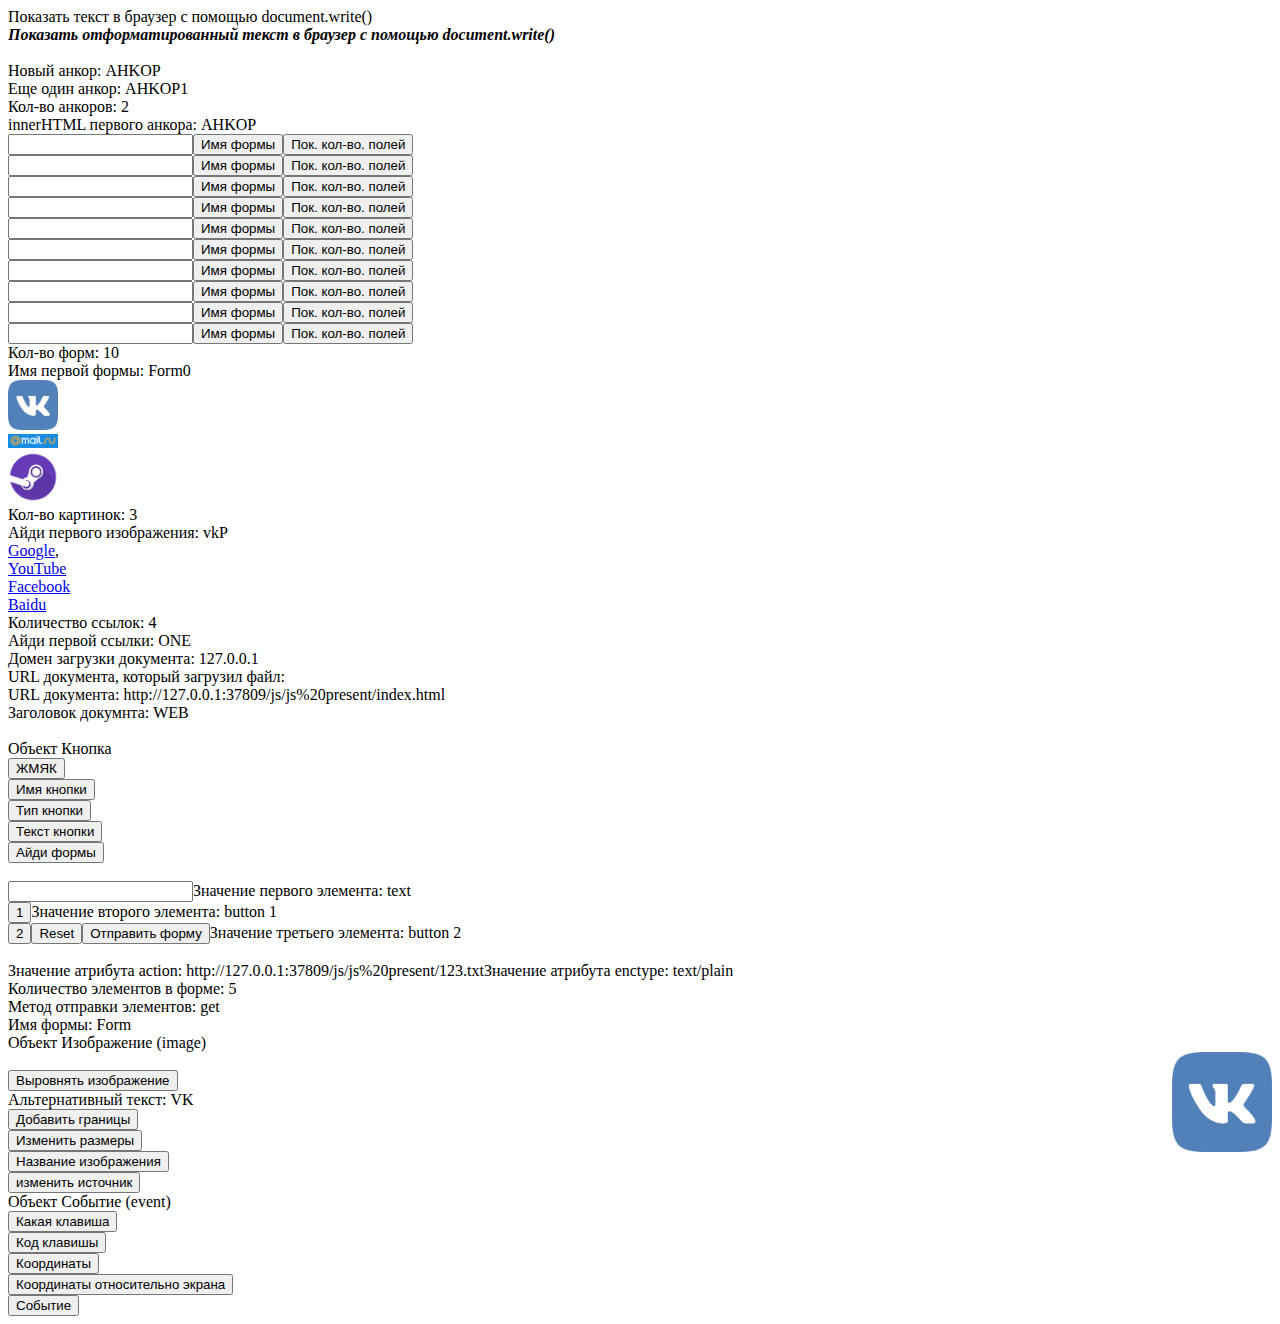
<file: js/js present/index.html>
<!DOCTYPE html>
<html><title>WEB</title>
  <head>
    <meta charset="utf-8">
    <meta name="viewport" content="width=device-width">
    <title>repl.it</title>
    <link href="style.css" rel="stylesheet" type="text/css" />
  </head>
  <body>

    <script src="script.js"></script>

  </body>
</html>
</file>
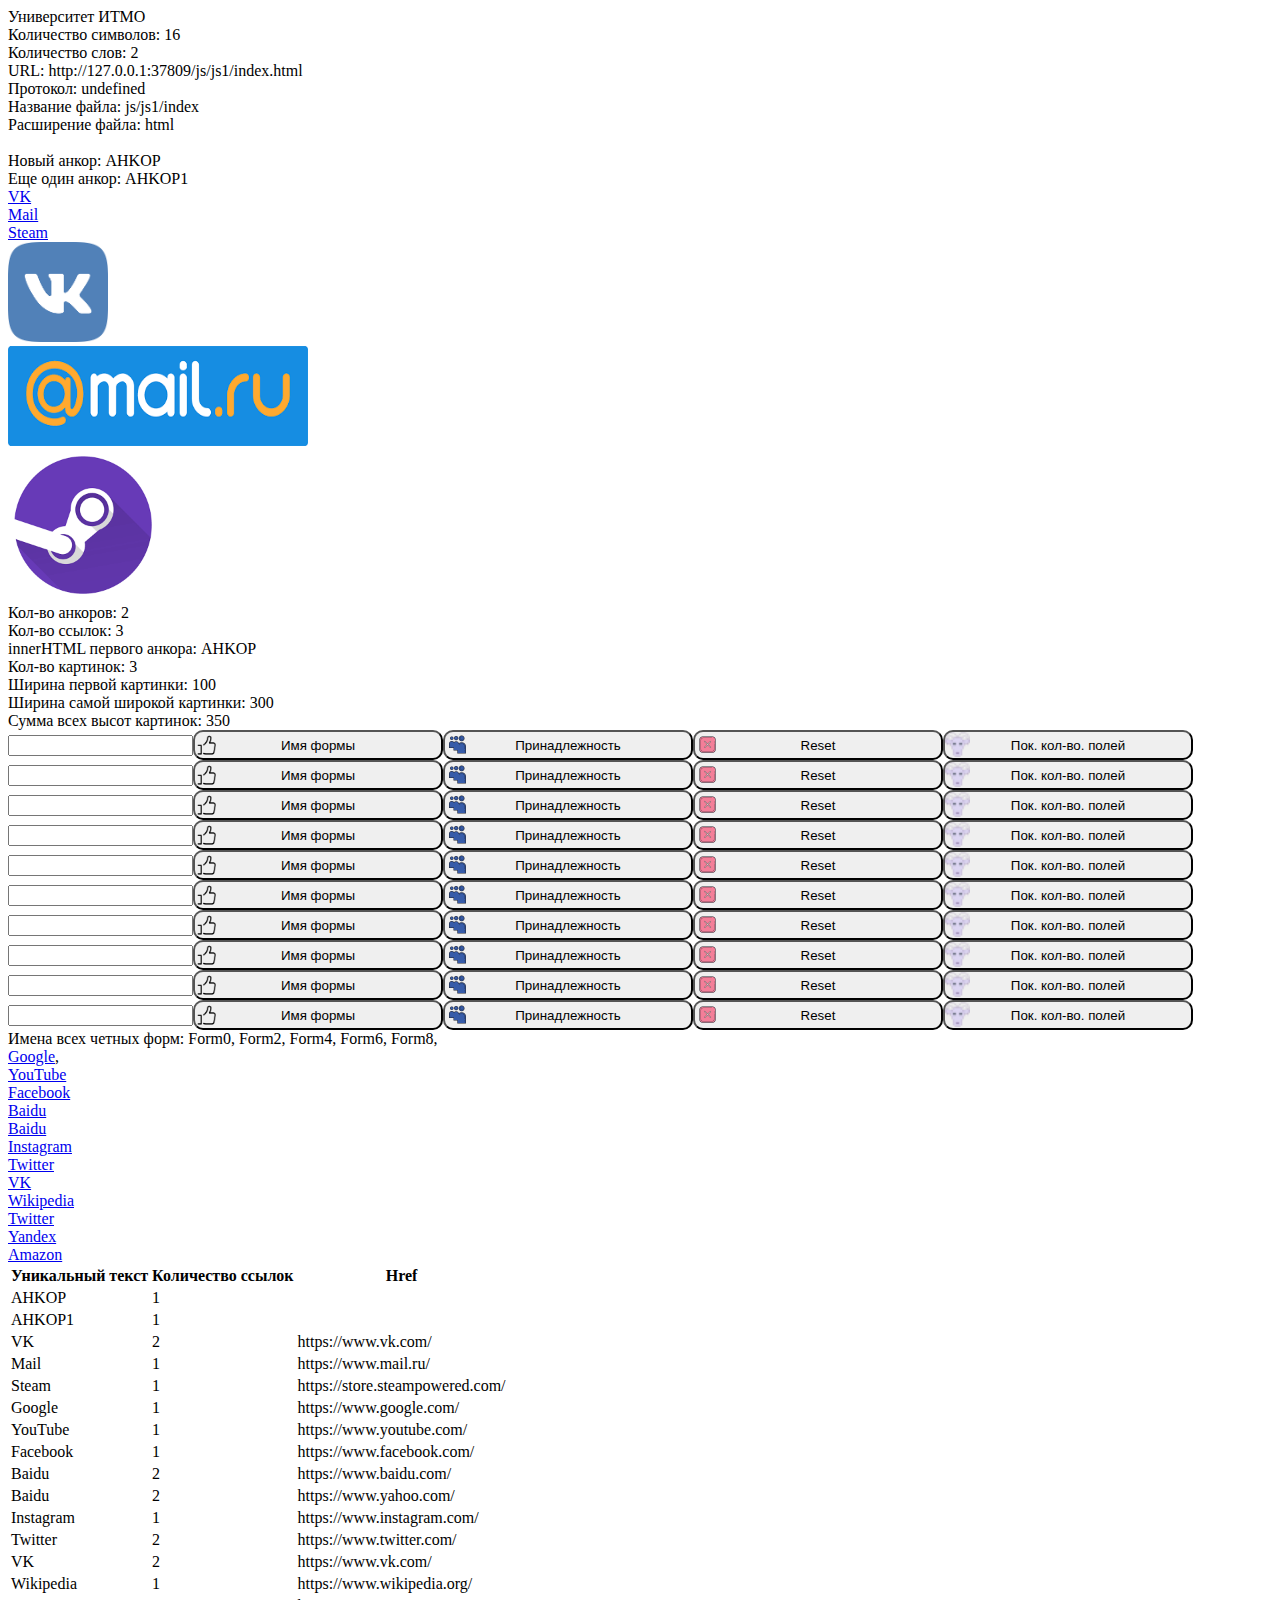
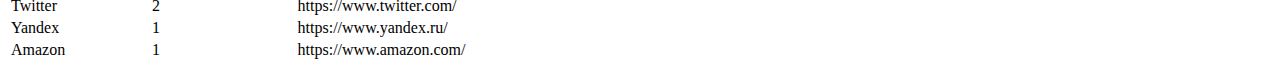
<file: js/js1/index.html>
<!DOCTYPE html>
<html>
  <head>
    <meta charset="utf-8">
    <meta name="viewport" content="width=device-width">
    <title>repl.it</title>
    <link href="style.css" rel="stylesheet" type="text/css" />
  </head>
  <body>
    <script src="script.js"></script>
  </body>
</html>
</file>
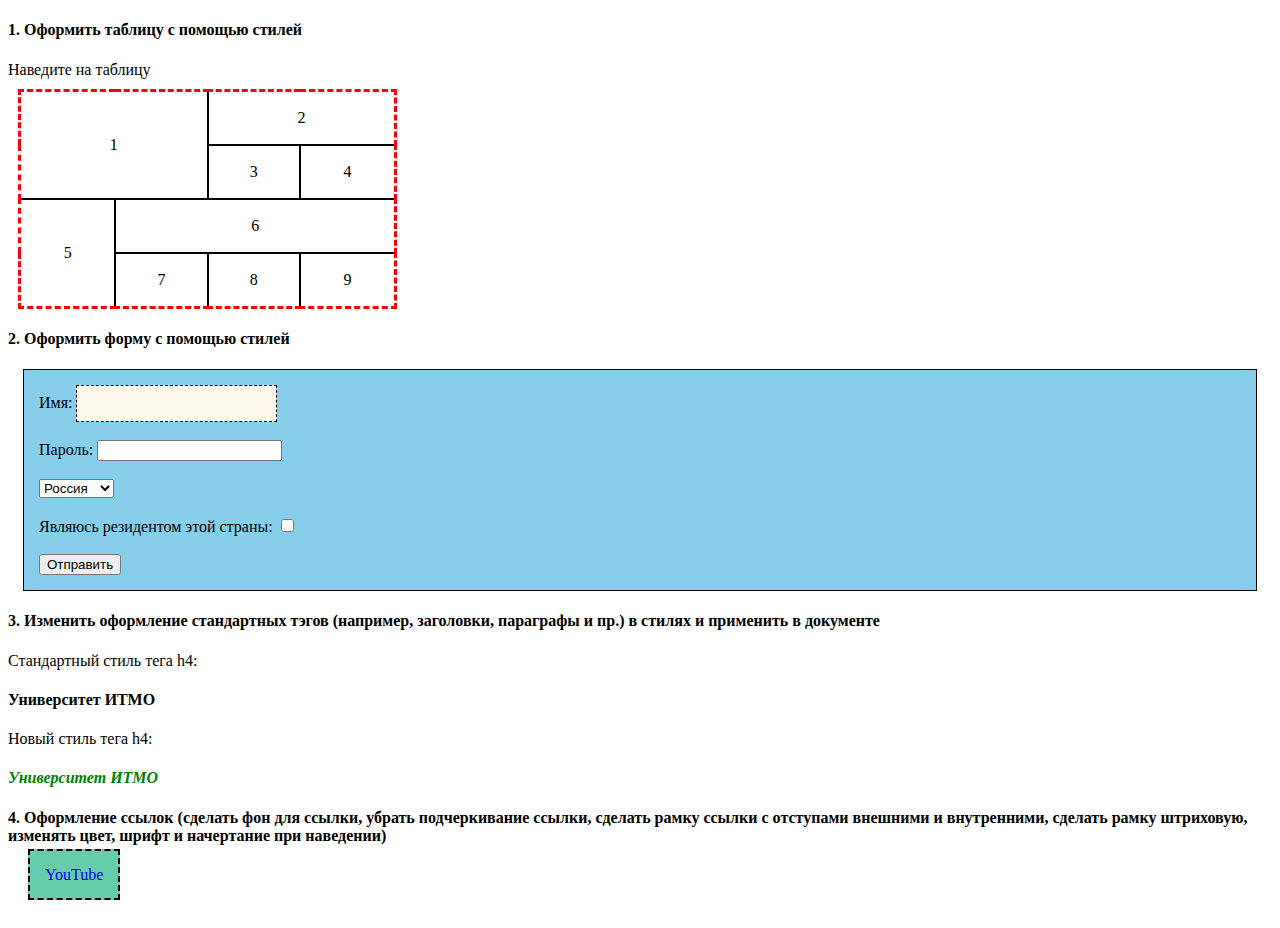
<file: css/css1.html>
<!DOCTYPE html>
<html>
<head>
<title>Заголовок</title>
<style type="text/css">
table{
border: 3px red dashed;
border-collapse: collapse;
width: 30%;
margin: 10px;
}
th, td{
border: 2px solid black;
height: 50px;
text-align: center;
}
th, td:hover{
background: Magenta;
color: red;
font-weight: bold;
font-size: 20px;
}
form
{
margin: 15px;
padding: 15px;
border: 1px solid black;
background: #87CEEB;
}

input.green
{
font-weight: 800;
background:#FFFAF0;
border:1px dashed;
padding:10px;
}

option
{
background:red;
}

option.zshirr
{
font-weight: 800;
}

#h4_new{
color: green;
font-style: italic;
}

a{
background: MediumAquamarine;
text-decoration: none;
margin: 20px;
border: 2px dashed black;
padding: 15px;
}
a:hover{
background: Aquamarine;
color: red;
font-style: italic;
font-size: 23px;
}

</style>
</head>


<body>
<h4>1. Оформить таблицу с помощью стилей</h4>
Наведите на таблицу<br>
<table>
<tr>
<td colspan="2" rowspan="2">1</td>
<td colspan="2">2</td>
</tr>
<tr>
<td>3</td>
<td>4</td>
</tr>
<tr>
<td rowspan="2">5</td>
<td colspan="3">6</td>
</tr>
<tr>
<td>7</td>
<td>8</td>
<td>9</td>
</table>


<h4>2. Оформить форму с помощью стилей</h4>
<form>
Имя: <input type="text" class="green"> <br><br>
Пароль: <input type="password"> <br><br>
<select>
<option class="zshirr">Россия</option>
<option>США</option>
<option>Испания</option>
</select><br><br>
Являюсь резидентом этой страны: <input type="checkbox"><br><br>
<input type="submit" value="Отправить">
</form>

<h4>3. Изменить оформление стандартных тэгов (например, заголовки,
параграфы и пр.) в стилях и применить в документе</h4>
Стандартный стиль тега h4:<h4>Университет ИТМО</h4>
Новый стиль тега h4:<h4 id="h4_new">Университет ИТМО</h4>
<h4>4. Оформление ссылок (сделать фон для ссылки, убрать подчеркивание
ссылки, сделать рамку ссылки с отступами внешними и внутренними,
сделать рамку штриховую, изменять цвет, шрифт и начертание при
наведении)</h4>

<a href="https://www.youtube.com">YouTube</a><br><br><br>

</body>
</html>
</file>
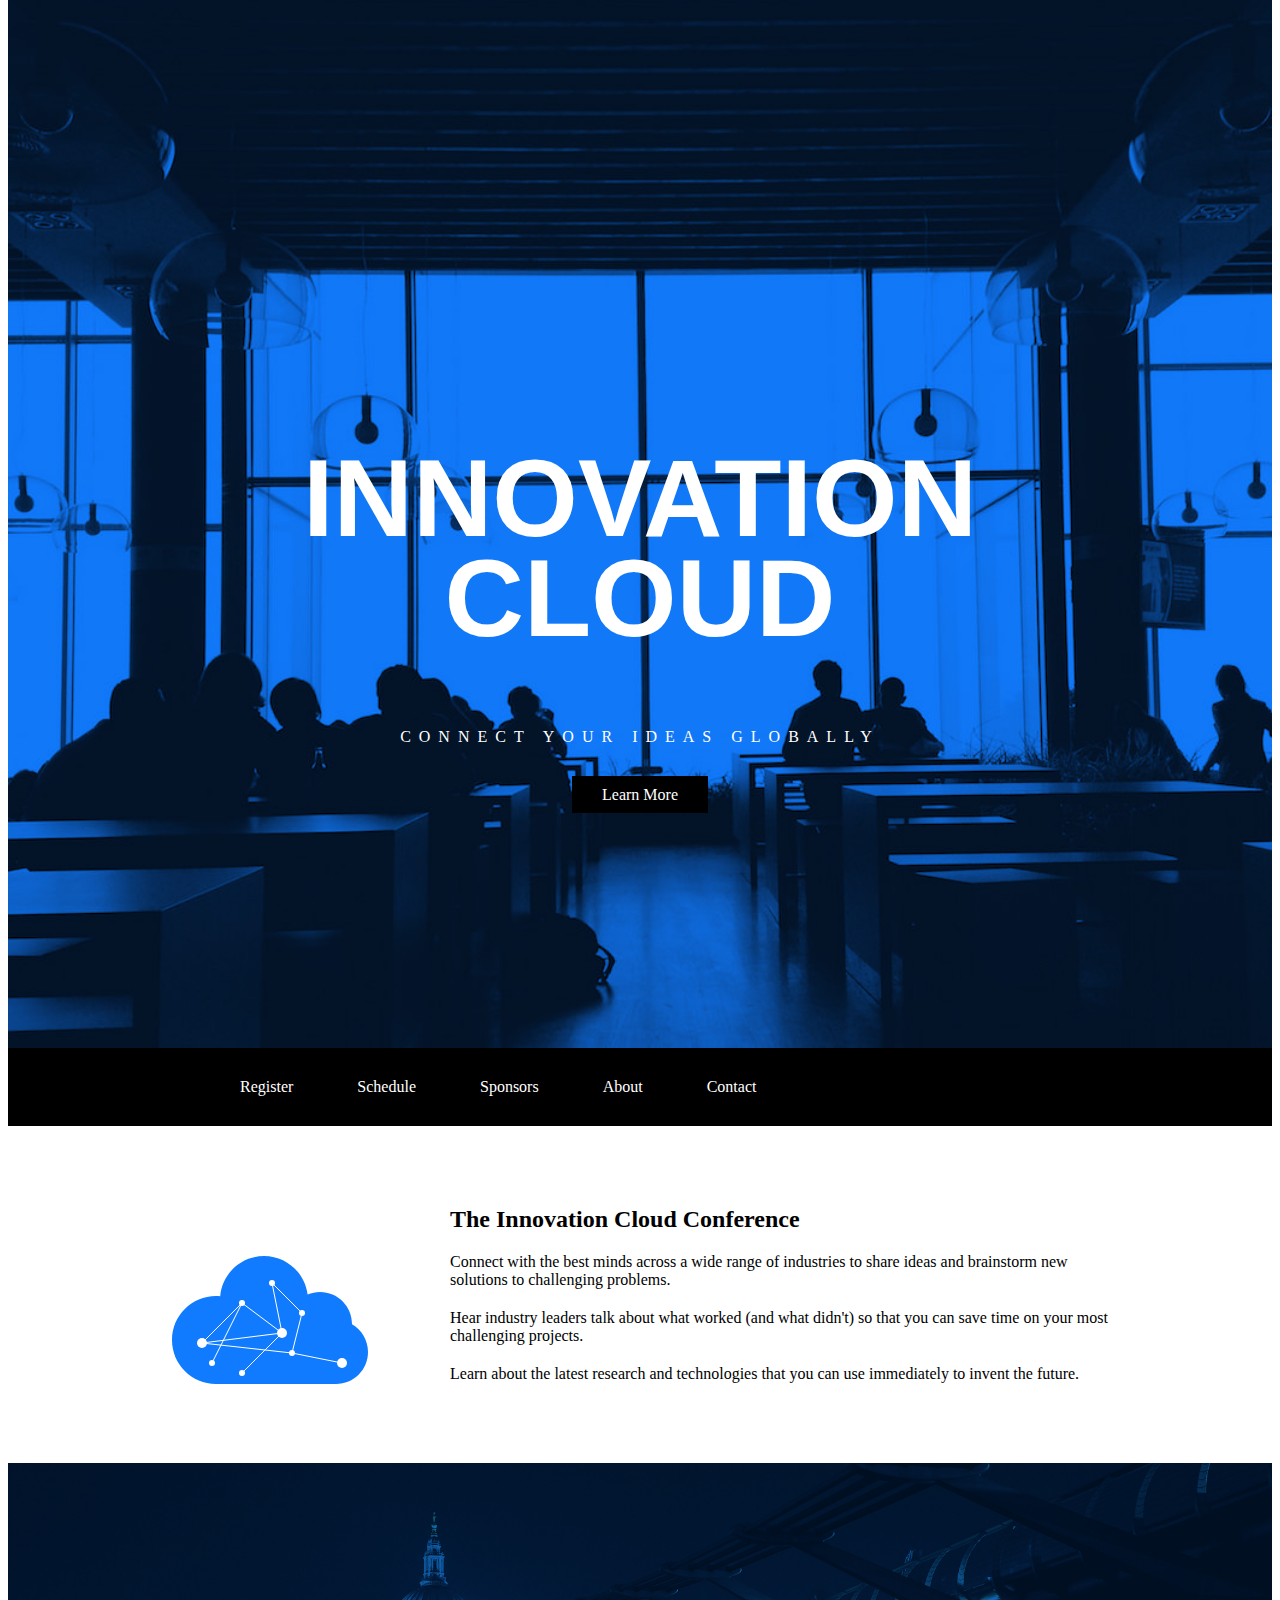
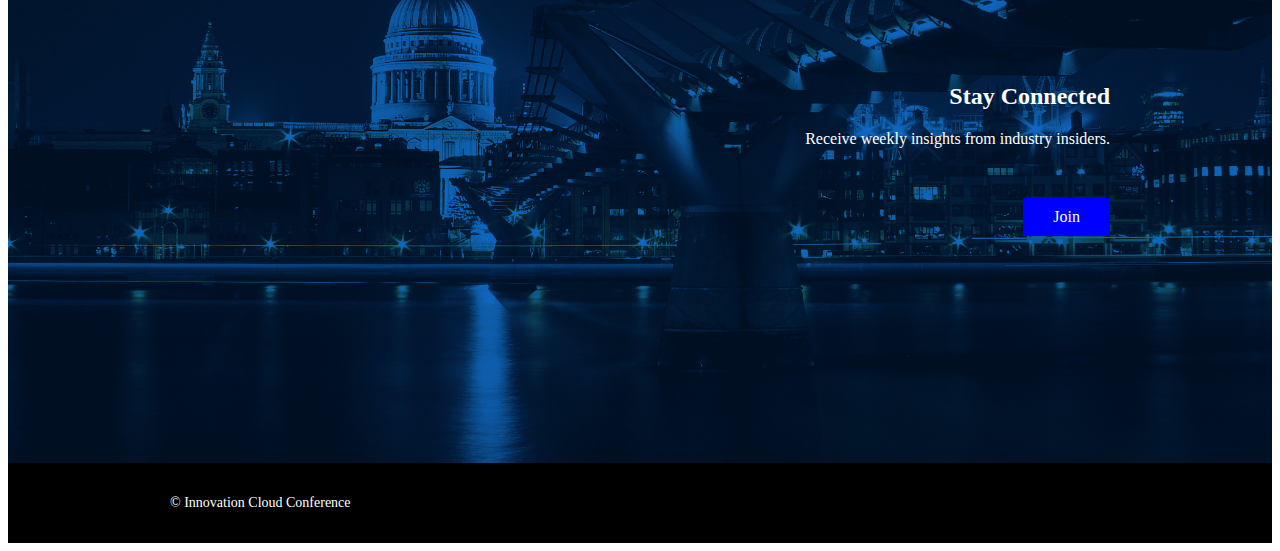
<file: css/css2.html>
<!DOCTYPE html>

<html>

<head>

<style>
.picture1{
background-image: url(bg.jpg);
background-repeat: no-repeat;
background-size: cover;
text-align: center;
height: 1050px;
}
.text1{
margin: 0 auto;
max-width: 940px;
}

h1{ font-size: 110px;
line-height: 100px;
padding-top: 450px;
margin-top: -10px;
margin-bottom: 80px;
font-family: Arial, Helvetica, sans-serif;
color:#FFFFFF; }

p { font-weight: 500;
letter-spacing: 8px;
margin-bottom: 40px;
margin-top: 0;
color:white; }

a { background: black;
text-decoration: none;
padding: 10px 30px;
color:white; }

.nav { background: black;
color: white;
padding: 30px 0;
}
div.nav ul { list-style: none;
margin: 0 auto;
 }

div.nav li:hover {background-color : blue;
color: white;}

div.nav li { display: inline;
padding-right: 35px; 
padding :30px;}

div.main .text1 { margin: 80px auto; }

div.main img { float: left;
width: 200px;
height: 128px;
margin: 50px 80px 50px 0; }

div.main p { color:black;
letter-spacing: 0px;
margin-bottom: 20px;}

div.jumbotron { height: 600px;
text-align: right;
color: white;
background: url(jumbotron_bg.jpg) no-repeat center center;
-webkit-background-size: cover;
-moz-background-size: cover;
-o-background-size: cover;
background-size: cover; }

div.jumbotron p {letter-spacing: 0px;}

div.jumbotron .btn { margin: 10px 0 0;
float: right;
background-color:blue;}

div.jumbotron .text1 { position: relative;
top: 220px; }

div.footer { font-size: 14px;
background: black;
color: white;
height: 80px; }
div.footer p { line-height: 80px;
letter-spacing: 0px;
margin: 0; }
</style>
</head>

<body>
<div class="picture1">
<div class="text1">
<h1>INNOVATION CLOUD</h1>
<p>CONNECT YOUR IDEAS GLOBALLY</p>
<a class="btn" href="https://www.youtube.com">Learn More</a>
</div>
</div>

<div class="nav">
<div class="text1">
<ul>
<li>Register</li>
<li>Schedule</li>
<li>Sponsors</li>
<li>About</li>
<li>Contact</li>
</ul>
</div>
</div>
<div class="main">
<div class="text1">

<img src="cloud.svg" height="128" width="196">
<h2>The Innovation Cloud Conference</h2>

<p>Connect with the best minds across a wide range of industries to share ideas and brainstorm new solutions to challenging problems.</p>
<p>Hear industry leaders talk about what worked (and what didn't) so that you can save time on your most challenging projects.</p>
<p>Learn about the latest research and technologies that you can use immediately to invent the future.</p>
</div>
</div>
<div class="jumbotron">
<div class="text1">

<h2>Stay Connected</h2>

<p>Receive weekly insights from industry insiders.</p>

<a class="btn" href="#">Join</a>

</div>
</div>

<div class="footer">
<div class="text1">

<p>&copy; Innovation Cloud Conference</p>

</div>
</div>
</body>

</html>
</file>
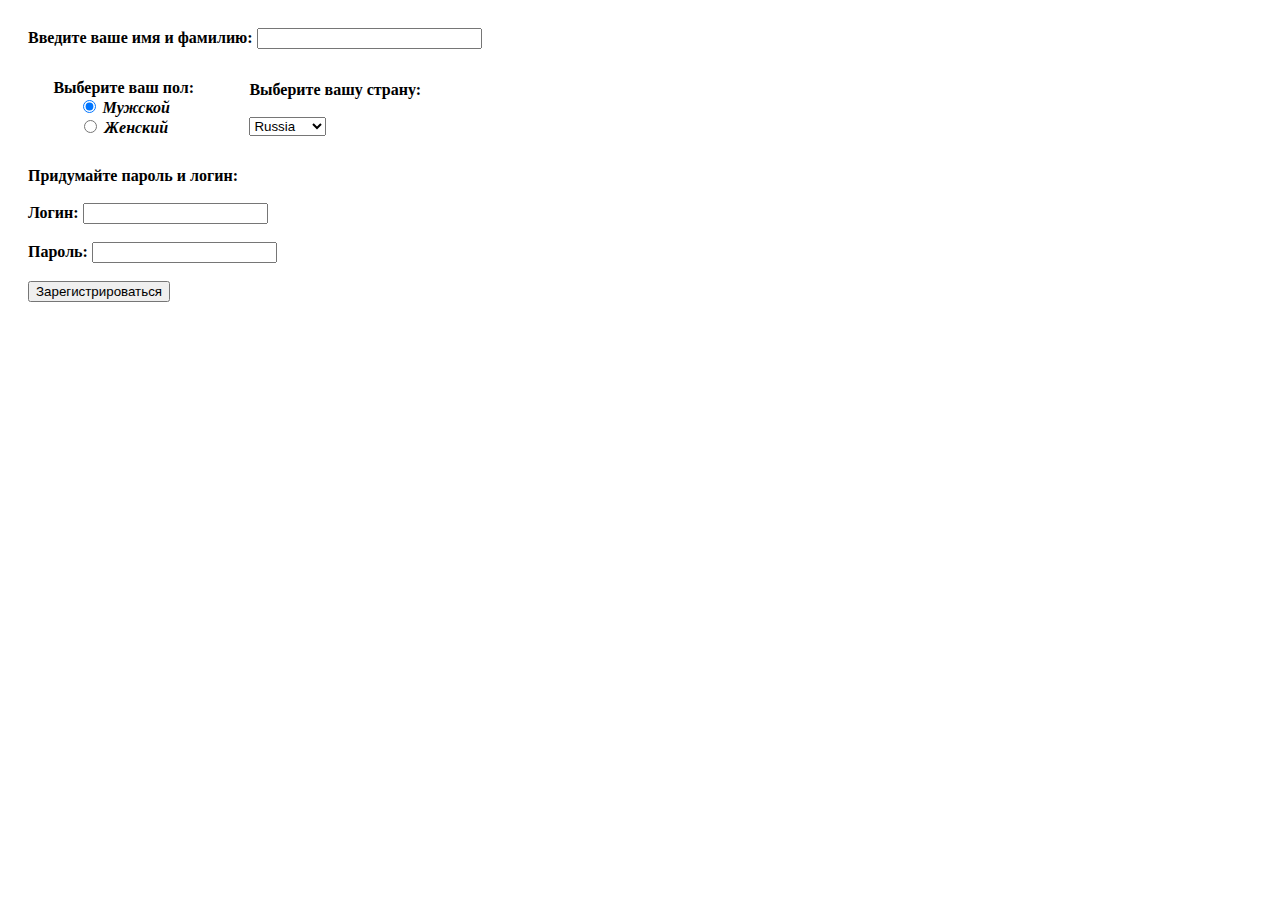
<file: html/web.html>
<!DOCTYPE html>
<HTML>
<HEAD>
<TITLE>��������� ��������</TITLE>

<META CHARSET=�UTF-8">

</HEAD>
<BODY>
<FORM ACTION="/servlet" METHOD="GET" NAME="_TestForm">

<TABLE BORDER="0" BORDER="70%" CELLPADDING="10" CELLSPACING="10">
<TR> 
<TH COLSPAN="2">������� ���� ��� � �������:
<INPUT TYPE="text"  SIZE="25" ><br></TH>
</TR>
<TR>
<TH>
�������� ��� ���: <BR>
<i>
<INPUT TYPE="radio" NAME="sex" VALUE="Male" CHECKED> �������<BR>
<INPUT TYPE="radio" NAME="sex" VALUE="Female"> �������<BR>  </TH></i>
<TH ALIGN="left" >  �������� ���� ������:<br><br>
<SELECT   NAME="Country">
 <OPTION VALUE="RU "> Russia   </OPTION>
 <OPTION VALUE="US" > USA      </OPTION>
 <OPTION VALUE="GE" > Germany</OPTION>
 <OPTION VALUE="UK" > Ukraine </OPTION>
 <OPTION VALUE="PO" > Poland   </OPTION> </TH>
</TR>
<TR>
<TH COLSPAN="2" ALIGN="left">
���������� ������ � �����:<BR><BR>�����:  <INPUT TYPE="text"  SIZE="20" ><BR><BR>
 ������:  <INPUT TYPE="password" WIDTH="10" NAME="passwd"><BR><BR>

<INPUT TYPE="submit" VALUE="������������������"><BR>
</TH>
</TR>
</TABLE>




</FORM>
</BODY>
</HTML>
</file>
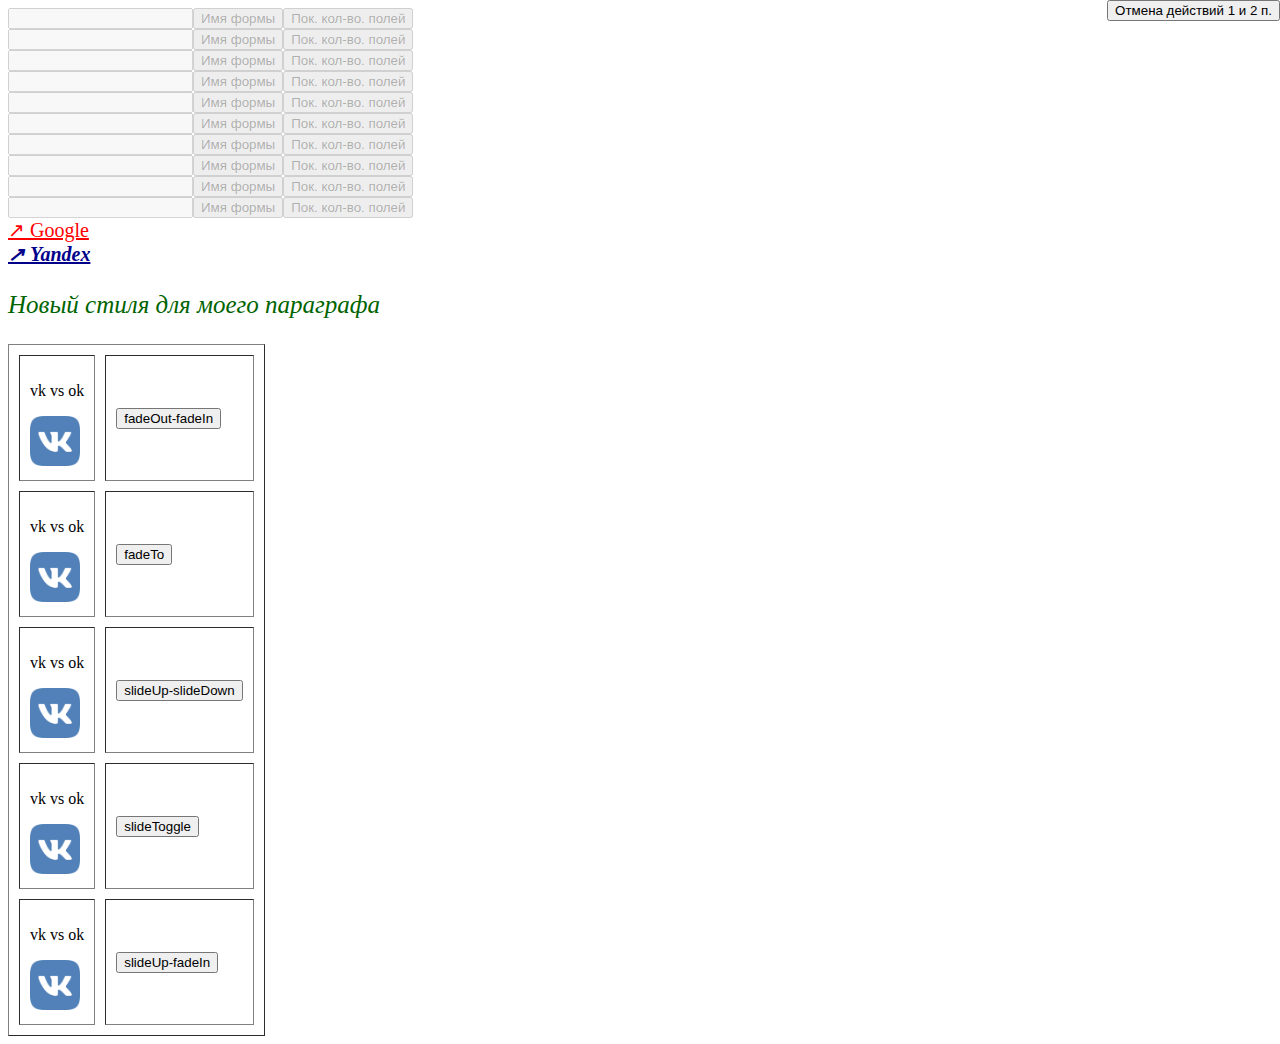
<file: jquery/web4ik.html>
<!DOCTYPE html>
<html>
<head>
 <title>WEB4ik</title>
<meta charset="utf-8">
<link href="style.css" rel="stylesheet" type="text/css" />
<script src="https://code.jquery.com/jquery-3.3.1.min.js"> </script>


</head>
<body>
<script src="jquery.js"></script>
<a  class="lin1"href="http://google.com"> Google </a></br>
<a  class="lin2"href="http://yandex.ru"> Yandex </a>
<p class="newp">Новый стиля для моего параграфа </p>
<table BORDER="1" BORDER="70%" CELLPADDING="10" CELLSPACING="10">
<tr>
<td >
<div* class="ttxt1">
<p>vk vs ok</p> 
<img id = "vkP" src="vk.png" width="50" ;height="50">
</div*>
</td>
<td class="tani">
<input type="button" value="fadeOut-fadeIn" class="inf1">
</td>
</tr>
<tr>
<td >
<div* class="ttxt2">
<p>vk vs ok</p> 
<img id = "vkP" src="vk.png" width="50" ;height="50">
</div*>
</td>
<td class="tani">
<input type="button" value="fadeTo" class="inf2">
</tr>
<tr>
<td >
<div* class="ttxt3">
<p>vk vs ok</p> 
<img id = "vkP" src="vk.png" width="50" ;height="50">
</div*>
</td>
<td class="tani">
<input type="button" value="slideUp-slideDown" class="inf3">
</tr>
<tr>
<td >
<div* class="ttxt4">
<p>vk vs ok</p> 
<img id = "vkP" src="vk.png" width="50" ;height="50">
</div*>
</td>
<td class="tani">
<input type="button" value="slideToggle" class="inf4">
</tr>
<tr>
<td >
<div* class="ttxt5">
<p>vk vs ok</p> 
<img id = "vkP" src="vk.png" width="50" ;height="50">
</div*>
</td>
<td class="tani">
<input type="button" value="slideUp-fadeIn" class="inf5">
</tr>
</table>

</div*>
</body>
</html>
</file>
<file: js/js present/style.css>

</file>
<file: js/js1/style.css>
.reg {
  background-image: url('like.png');
  width: 250px;
  height: 30px;
  background-repeat: no-repeat;
  background-size: 25px;
  border-radius: 10px;
}

.reg:hover {
  background-color:red;
}

.whois {
  background-image: url('my.png');
  width: 250px;
  height: 30px;
  background-repeat: no-repeat;
  background-size: 25px;
  border-radius: 10px;
}

.whois:hover {
  background-color:deepskyblue;
}

.reset {
  background-image: url('close.png');
  width: 250px;
  height: 30px;
  background-repeat: no-repeat;
  background-size: 25px;
  border-radius: 10px;
}

.reset:hover{
  background-color:darkorange;
}

.showMe {
  background-image: url('lo.png');
  width: 250px;
  height: 30px;
  background-repeat: no-repeat;
  background-size: 25px;
  border-radius: 10px;
}

.showMe:hover {
  background-color: lime;
}
</file>
<file: jquery/style.css>
//a:link{
//color:red;
//}
.but{
width:auto;
position: absolute;
right: 0; top: 0;
}
div{
display: inline
}
</file>
